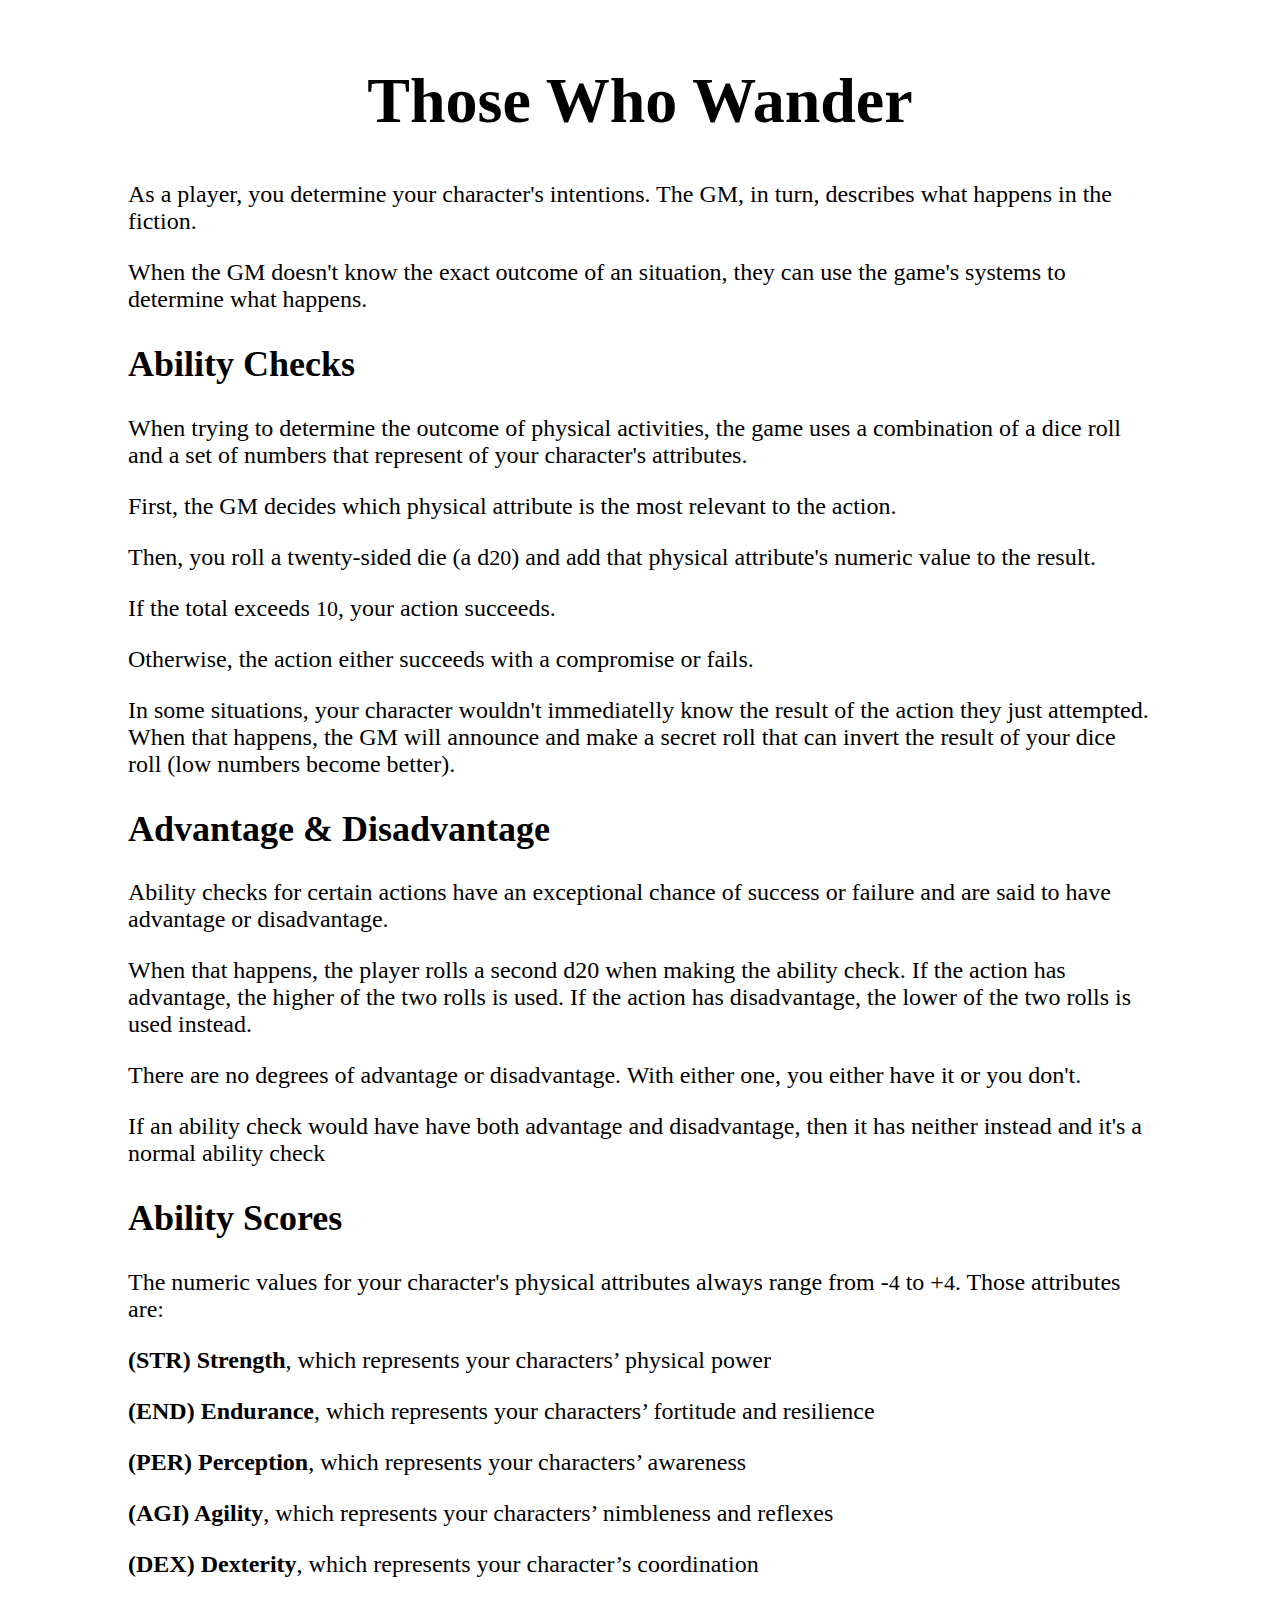
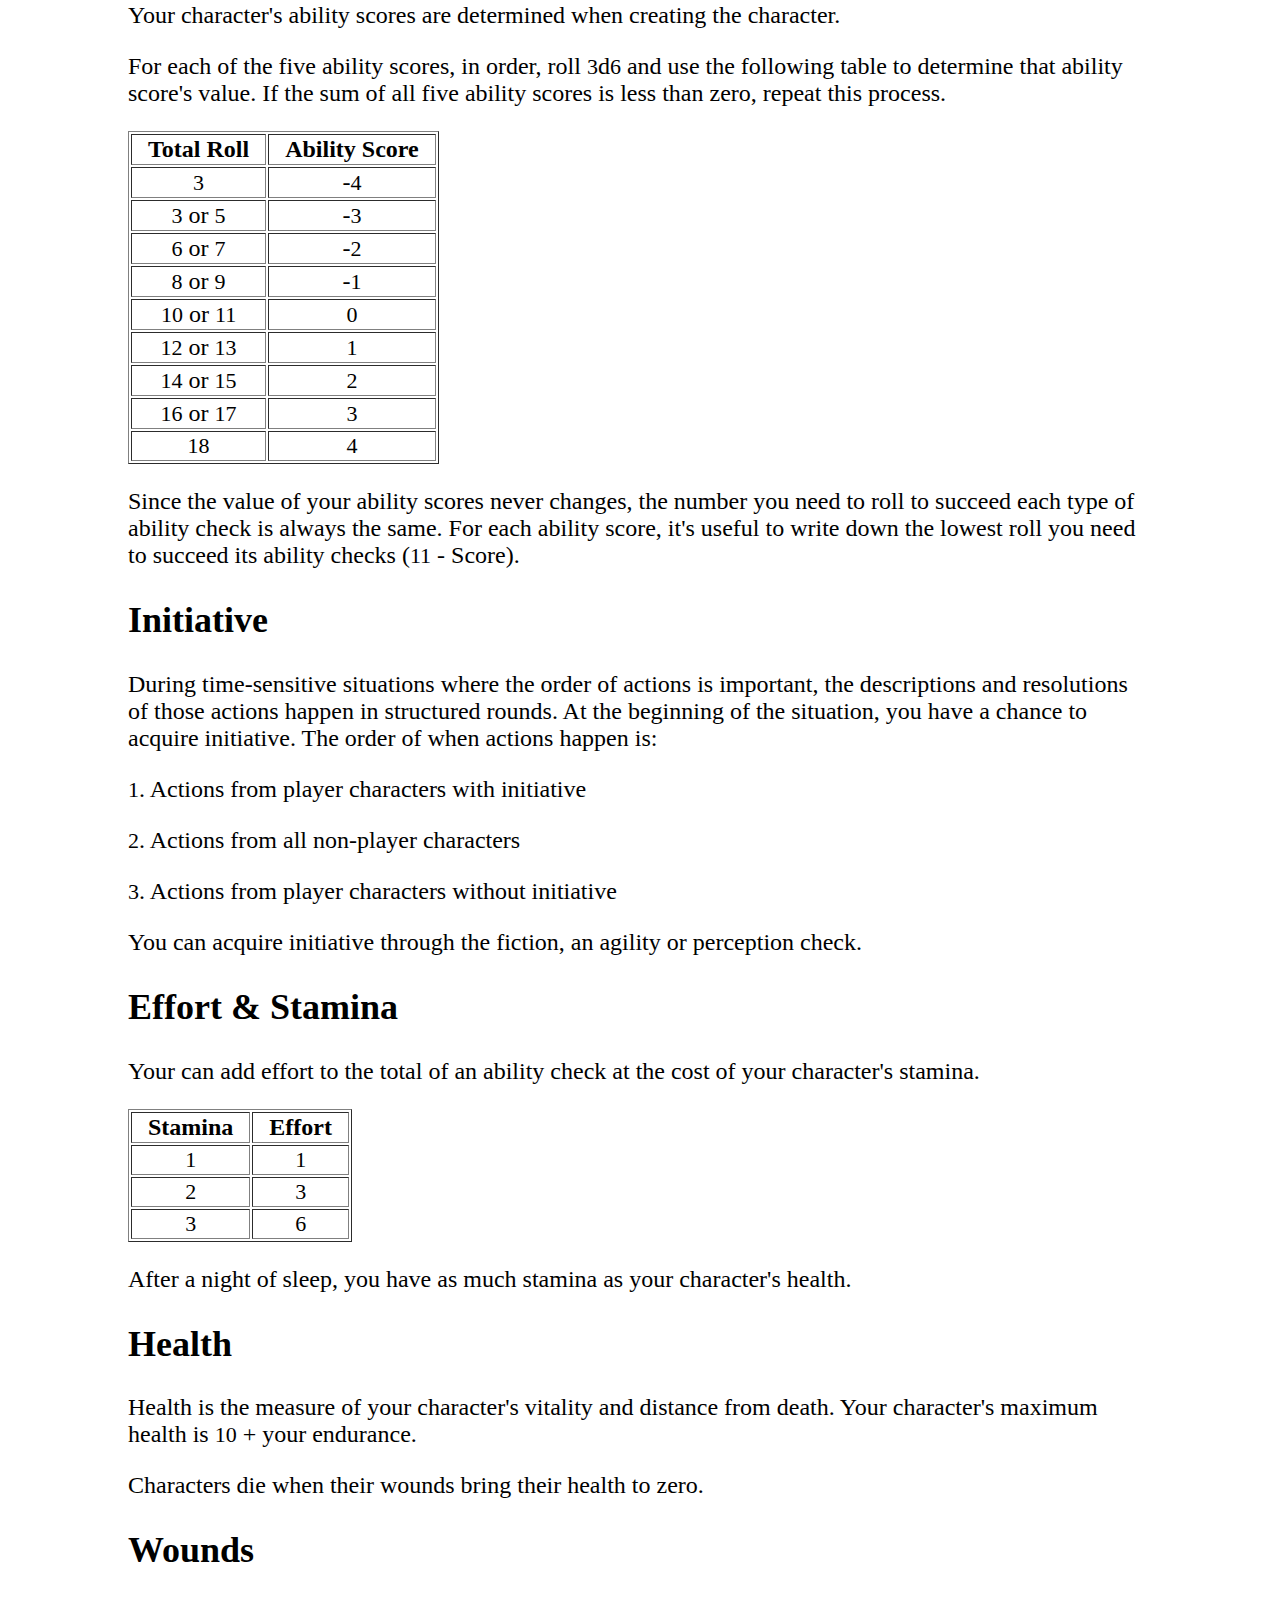
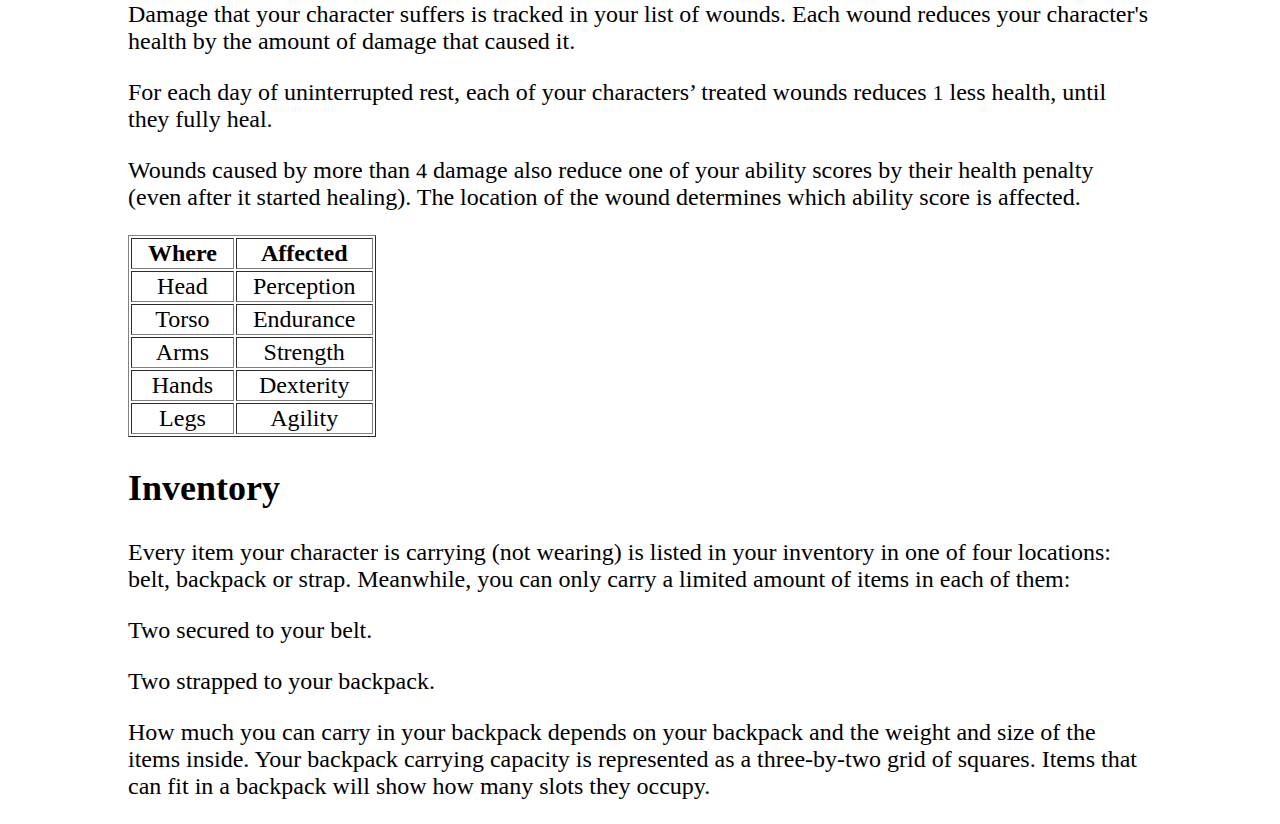
<file: index.html>
<html>

<head>
    <meta content="text/html; charset=UTF-8" http-equiv="content-type">
    <meta name="viewport" content="width=device-width, initial-scale=1.0">
    <link rel="stylesheet" type="text/css" href="stylesheet.css">
</head>

<body>

    <h1>Those Who Wander</h1>

    <p>As a player, you determine your character's intentions. The GM, in turn, describes what happens in the fiction.
    </p>
    <p>When the GM doesn't know the exact outcome of an situation, they can use the game's systems to determine what
        happens.</p>

    <h2>Ability Checks</h2>
    <p>When trying to determine the outcome of physical activities, the game uses a combination of a dice roll and a set
        of numbers that represent of your character's attributes.</p>
    <p>First, the GM decides which physical attribute is the most relevant to the action.</p>
    <p>Then, you roll a twenty-sided die (a d<span class='numeric'>20</span>) and add that physical attribute's numeric
        value to the result.</p>
    <p>If the total exceeds <span class='numeric'>10</span>, your action succeeds.</p>
    <p>Otherwise, the action either succeeds with a compromise or fails.</p>
    <p>
        In some situations, your character wouldn't immediatelly know the result of the action they just attempted.
        When that happens, the GM will announce and make a secret roll that can invert the result of your dice roll (low
        numbers become better).
    </p>

    <h2>Advantage & Disadvantage</h2>
    <p>Ability checks for certain actions have an exceptional chance of success or failure and are said to have
        advantage or disadvantage.
    </p>
    <p>
        When that happens, the player rolls a second d20 when making the ability check.
        If the action has advantage, the higher of the two rolls is used. If the action has disadvantage, the lower
        of the two rolls is used instead.
    </p>
    <p>There are no degrees of advantage or disadvantage. With either one, you either have it or you don't.</p>
    <p>If an ability check would have have both advantage and disadvantage, then it has neither instead and it's a
        normal ability check</p>

    <h2>Ability Scores</h2>
    <p>The numeric values for your character's physical attributes always range from -<span class='numeric'>4</span>
        to +<span class='numeric'>4</span>. Those attributes are:
    </p>
    <p>
        <b>(STR) Strength</b>, which represents your characters’ physical power
    </p>
    <p>
        <b>(END) Endurance</b>, which represents your characters’ fortitude and resilience
    </p>
    <p>
        <b>(PER) Perception</b>, which represents your characters’ awareness
    </p>
    <p>
        <b>(AGI) Agility</b>, which represents your characters’ nimbleness and reflexes
    </p>
    <p>
        <b>(DEX) Dexterity</b>, which represents your character’s coordination
    </p>

    <p>Your character's ability scores are determined when creating the character. </p>
    <p>
        For each of the five ability scores, in order, roll <span class='numeric'>3</span>d<span
            class='numeric'>6</span> and use the following table to determine that
        ability score's value.
        If the sum of all five ability scores is less than zero, repeat this process.
    </p>

    <table border="1">
        <thead>
            <th>Total Roll</th>
            <th>Ability Score</th>
        </thead>
        <tbody>
            <tr>
                <td><span class='numeric'>3</span></td>
                <td>-<span class='numeric'>4</span></td>
            </tr>
            <tr>
                <td><span class='numeric'>3</span> or <span class='numeric'>5</span></td>
                <td>-<span class='numeric'>3</span></td>
            </tr>
            <tr>
                <td><span class='numeric'>6</span> or <span class='numeric'>7</span></td>
                <td>-<span class='numeric'>2</span></td>
            </tr>
            <tr>
                <td><span class='numeric'>8</span> or <span class='numeric'>9</span></td>
                <td>-<span class='numeric'>1</span></td>
            </tr>
            <tr>
                <td><span class='numeric'>10</span> or <span class='numeric'>11</span></td>
                <td><span class='numeric'>0</span></td>
            </tr>
            <tr>
                <td><span class='numeric'>12</span> or <span class='numeric'>13</span></td>
                <td><span class='numeric'>1</span></td>
            </tr>
            <tr>
                <td><span class='numeric'>14</span> or <span class='numeric'>15</span></td>
                <td><span class='numeric'>2</span></td>
            </tr>
            <tr>
                <td><span class='numeric'>16</span> or <span class='numeric'>17</span></td>
                <td><span class='numeric'>3</span></td>
            </tr>
            <tr>
                <td><span class='numeric'>18</span></td>
                <td><span class='numeric'>4</span></td>
            </tr>
        </tbody>
    </table>

    <p>
        Since the value of your ability scores never changes, the number you need to roll to succeed each type of
        ability check is always the same.
        For each ability score, it's useful to write down the lowest roll you need to succeed its ability checks
        (<span class='numeric'>11</span>
        - Score).
    </p>

    <h2>Initiative</h2>
    <p>
        During time-sensitive situations where the order of actions is important,
        the descriptions and resolutions of those actions happen in structured rounds.
        At the beginning of the situation, you have a chance to acquire initiative. The order of when actions happen is:
    </p>
    <p>
        <span class='numeric'>1</span>. Actions from player characters with initiative
    </p>
    <p>
        <span class='numeric'>2</span>. Actions from all non-player characters
    </p>
    <p>
        <span class='numeric'>3</span>. Actions from player characters without initiative
    </p>
    <p>
        You can acquire initiative through the fiction, an agility or perception check.
    </p>

    <h2>Effort & Stamina</h2>
    <p>
        Your can add effort to the total of an ability check at the cost of your character's stamina.
    </p>

    <table border="1">
        <thead>
            <th>Stamina</th>
            <th>Effort</th>
        </thead>
        <tbody>
            <tr>
                <td><span class='numeric'>1</span></td>
                <td><span class='numeric'>1</span></td>
            </tr>
            <tr>
                <td><span class='numeric'>2</span></td>
                <td><span class='numeric'>3</span></td>
            </tr>
            <tr>
                <td><span class='numeric'>3</span></td>
                <td><span class='numeric'>6</span></td>
            </tr>
        </tbody>
    </table>
    <p>
        After a night of sleep, you have as much stamina as your character's health.
    </p>

    <h2>Health</h2>
    <p>
        Health is the measure of your character's vitality and distance from death.
        Your character's maximum health is <span class='numeric'>10</span> + your endurance.
    </p>
    <p>
        Characters die when their wounds bring their health to zero.
    </p>

    <h2>Wounds</h2>
    <p>
        Damage that your character suffers is tracked in your list of wounds.
        Each wound reduces your character's health by the amount of damage that caused it.
    </p>

    <p>
        For each day of uninterrupted rest, each of your characters’ treated wounds reduces <span
            class='numeric'>1</span> less health,
        until they fully heal.
    </p>

    <p>
        Wounds caused by more than <span class='numeric'>4</span> damage also reduce one of your ability
        scores by their health penalty
        (even after it started healing).
        The location of the wound determines which ability score is affected.
    </p>

    <table border="1">
        <thead>
            <th>Where</th>
            <th>Affected</th>
        </thead>
        <tbody>
            <tr>
                <td>Head</td>
                <td>Perception</td>
            </tr>
            <tr>
                <td>Torso</td>
                <td>Endurance</td>
            </tr>
            <tr>
                <td>Arms</td>
                <td>Strength</td>
            </tr>
            <tr>
                <td>Hands</td>
                <td>Dexterity</td>
            </tr>
            <tr>
                <td>Legs</td>
                <td>Agility</td>
            </tr>
        </tbody>
    </table>

    <h2>Inventory</h2>
    <p>
        Every item your character is carrying (not wearing) is listed in your inventory in one of four
        locations: belt, backpack or strap.
        Meanwhile, you can only carry a limited amount of items in each of them:
    </p>
    <p>Two secured to your belt.</p>
    <p>Two strapped to your backpack.</p>
    <p>
        How much you can carry in your backpack depends on your backpack and the weight and size of the items inside.
        Your backpack carrying capacity is represented as a three-by-two grid of squares.
        Items that can fit in a backpack will show how many slots they occupy.
    </p>
</body>

</html>
</file>
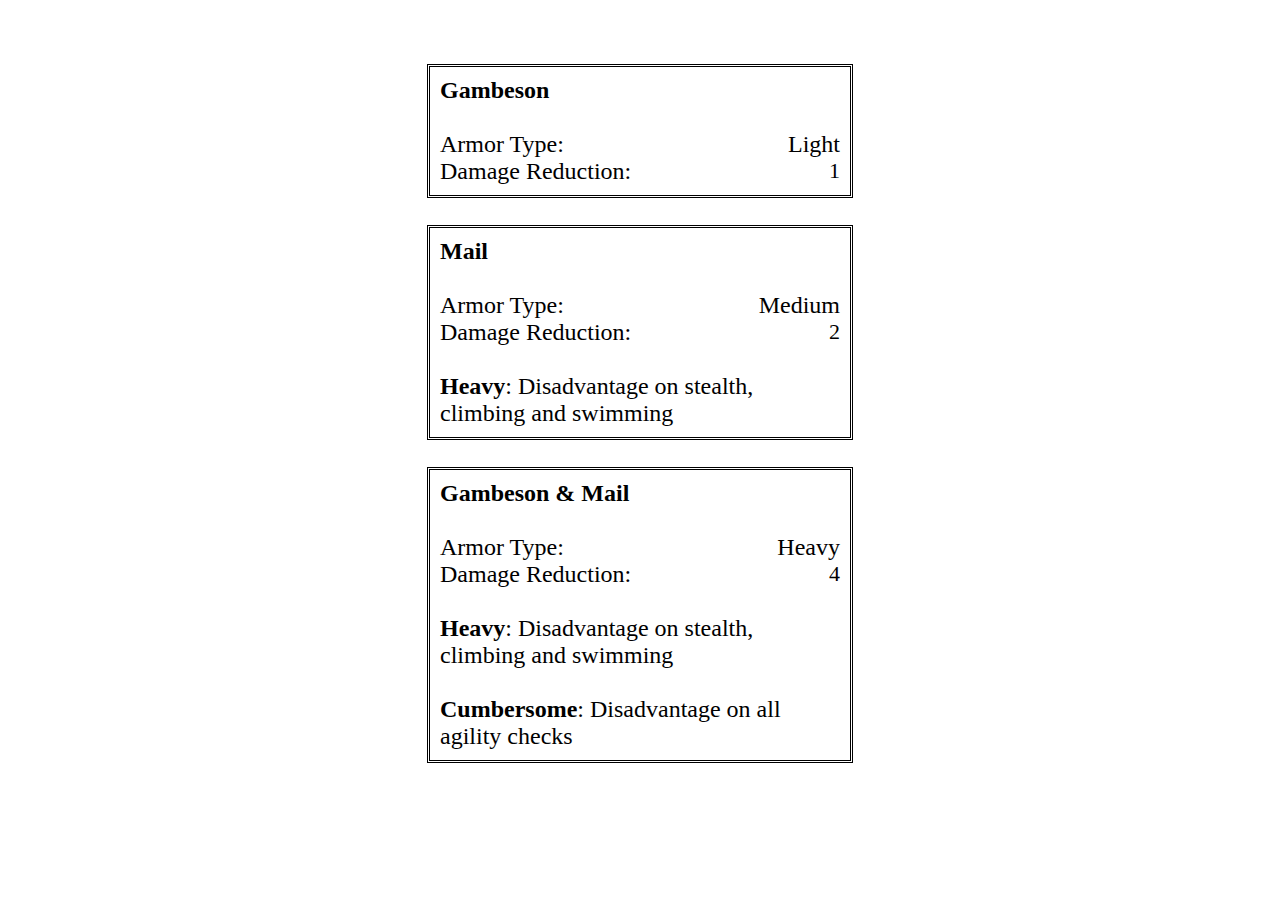
<file: armors.html>
<html>

<head>
    <meta content="text/html; charset=UTF-8" http-equiv="content-type">
    <meta name="viewport" content="width=device-width, initial-scale=1.0">
    <link rel="stylesheet" type="text/css" href="stylesheet.css">
    <script src="armors.js"></script>
</head>

<body>

    <div id='content'></div>

</body>

</html>
</file>
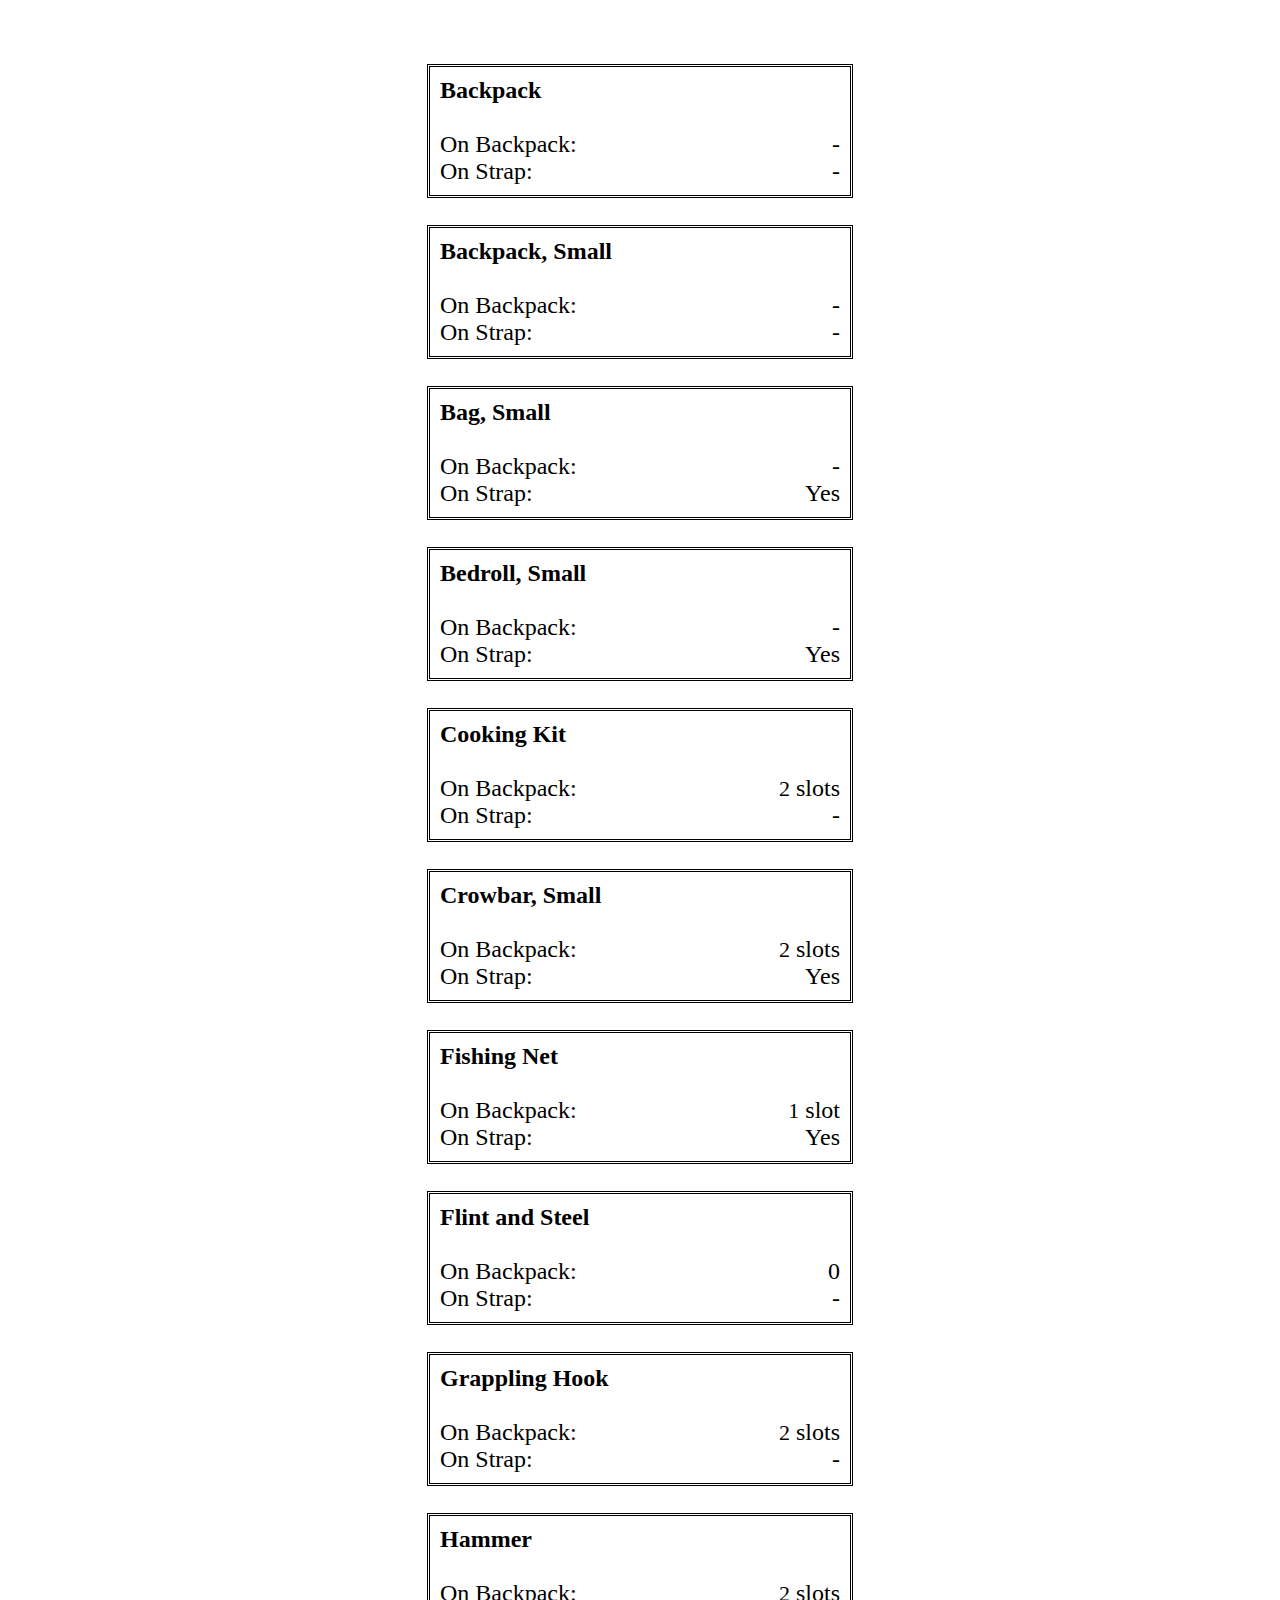
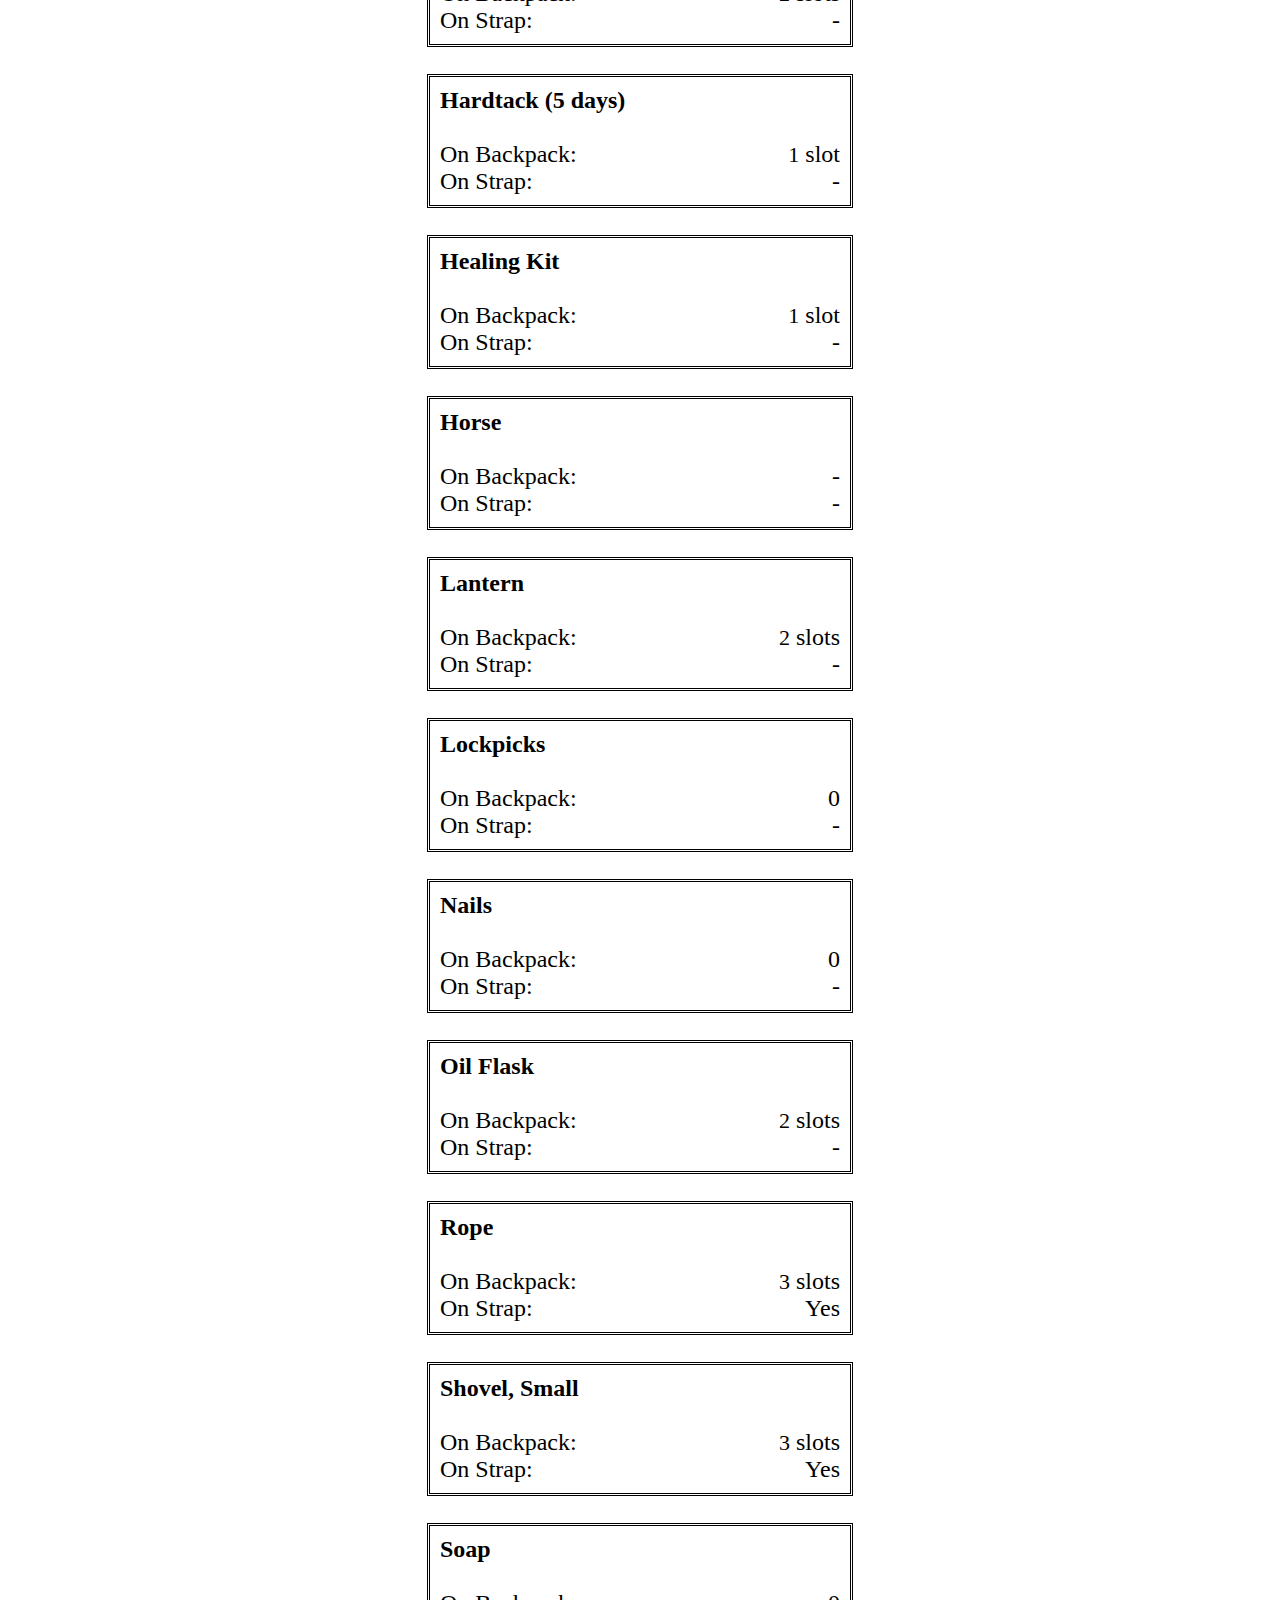
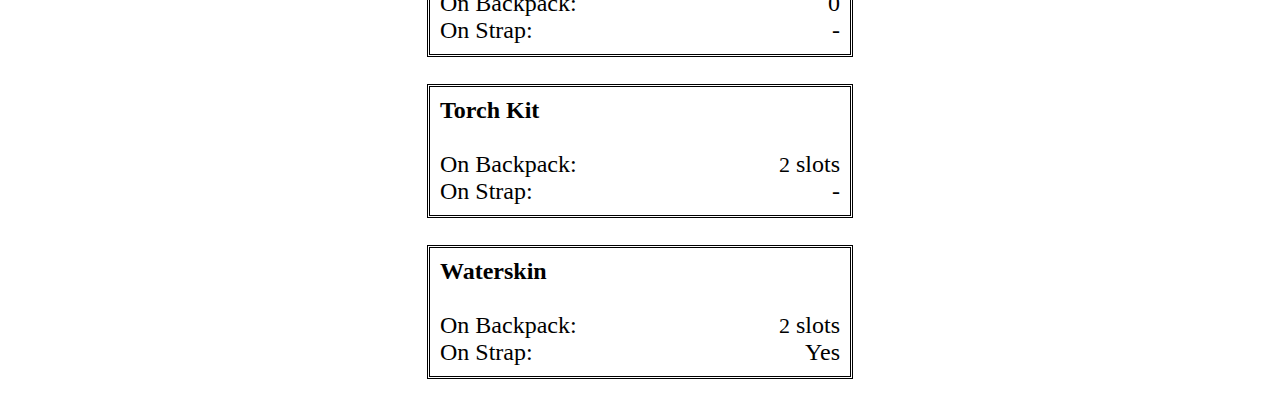
<file: items.html>
<html>

<head>
    <meta content="text/html; charset=UTF-8" http-equiv="content-type">
    <meta name="viewport" content="width=device-width, initial-scale=1.0">
    <link rel="stylesheet" type="text/css" href="stylesheet.css">
    <script src="items.js"></script>
</head>

<body>

    <div id='content'></div>

</body>

</html>
</file>
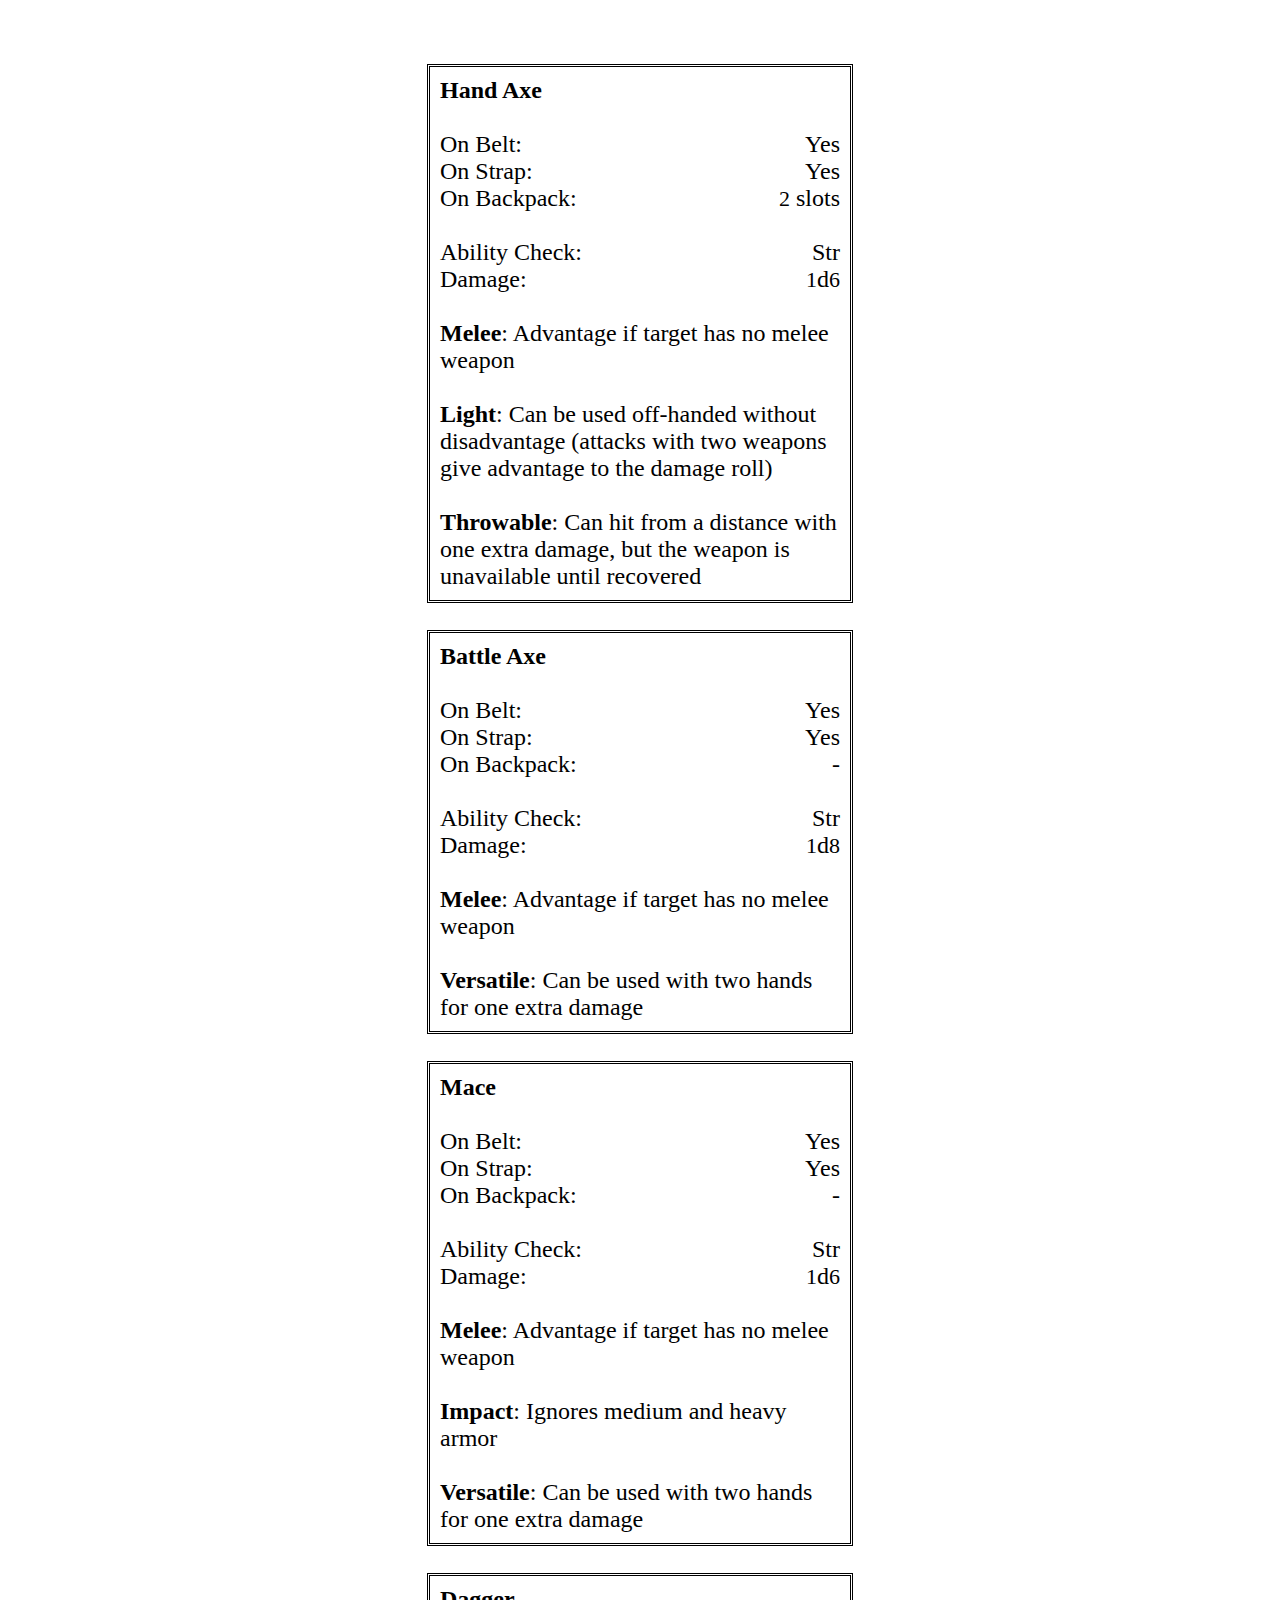
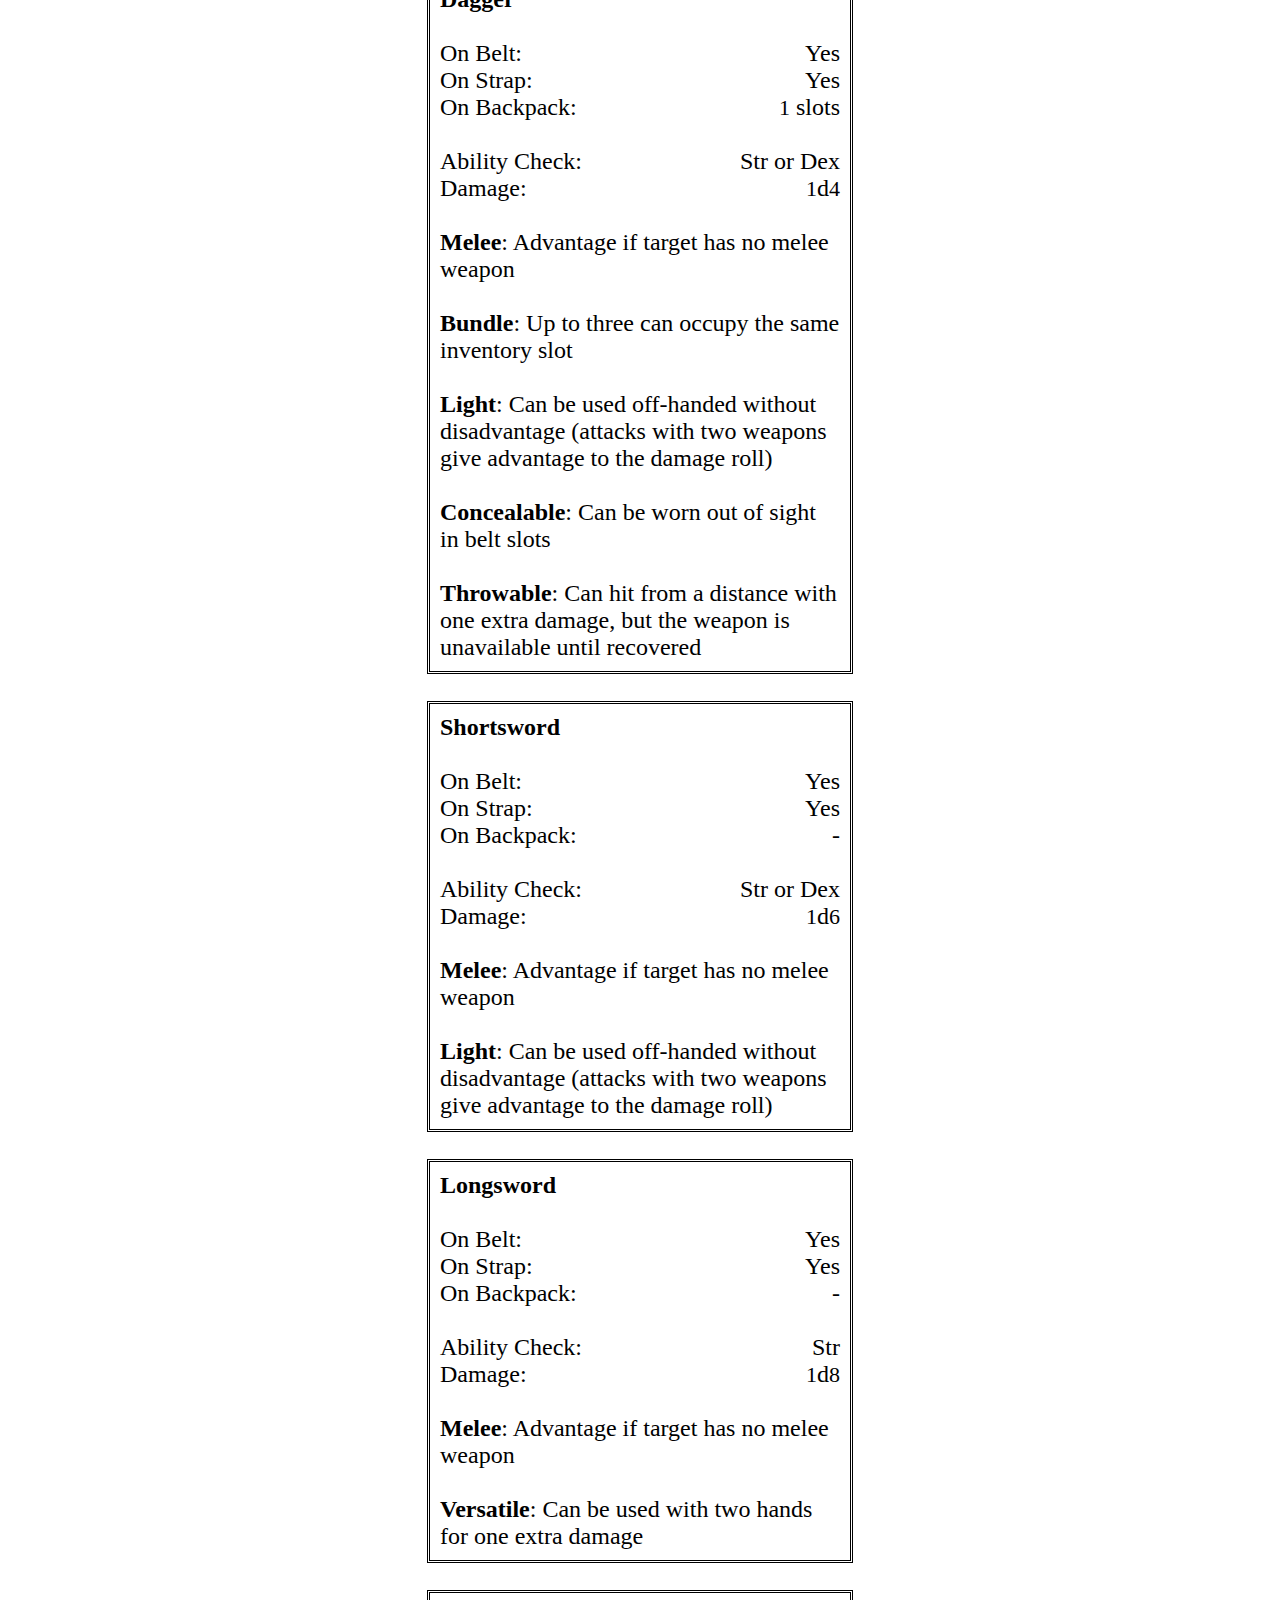
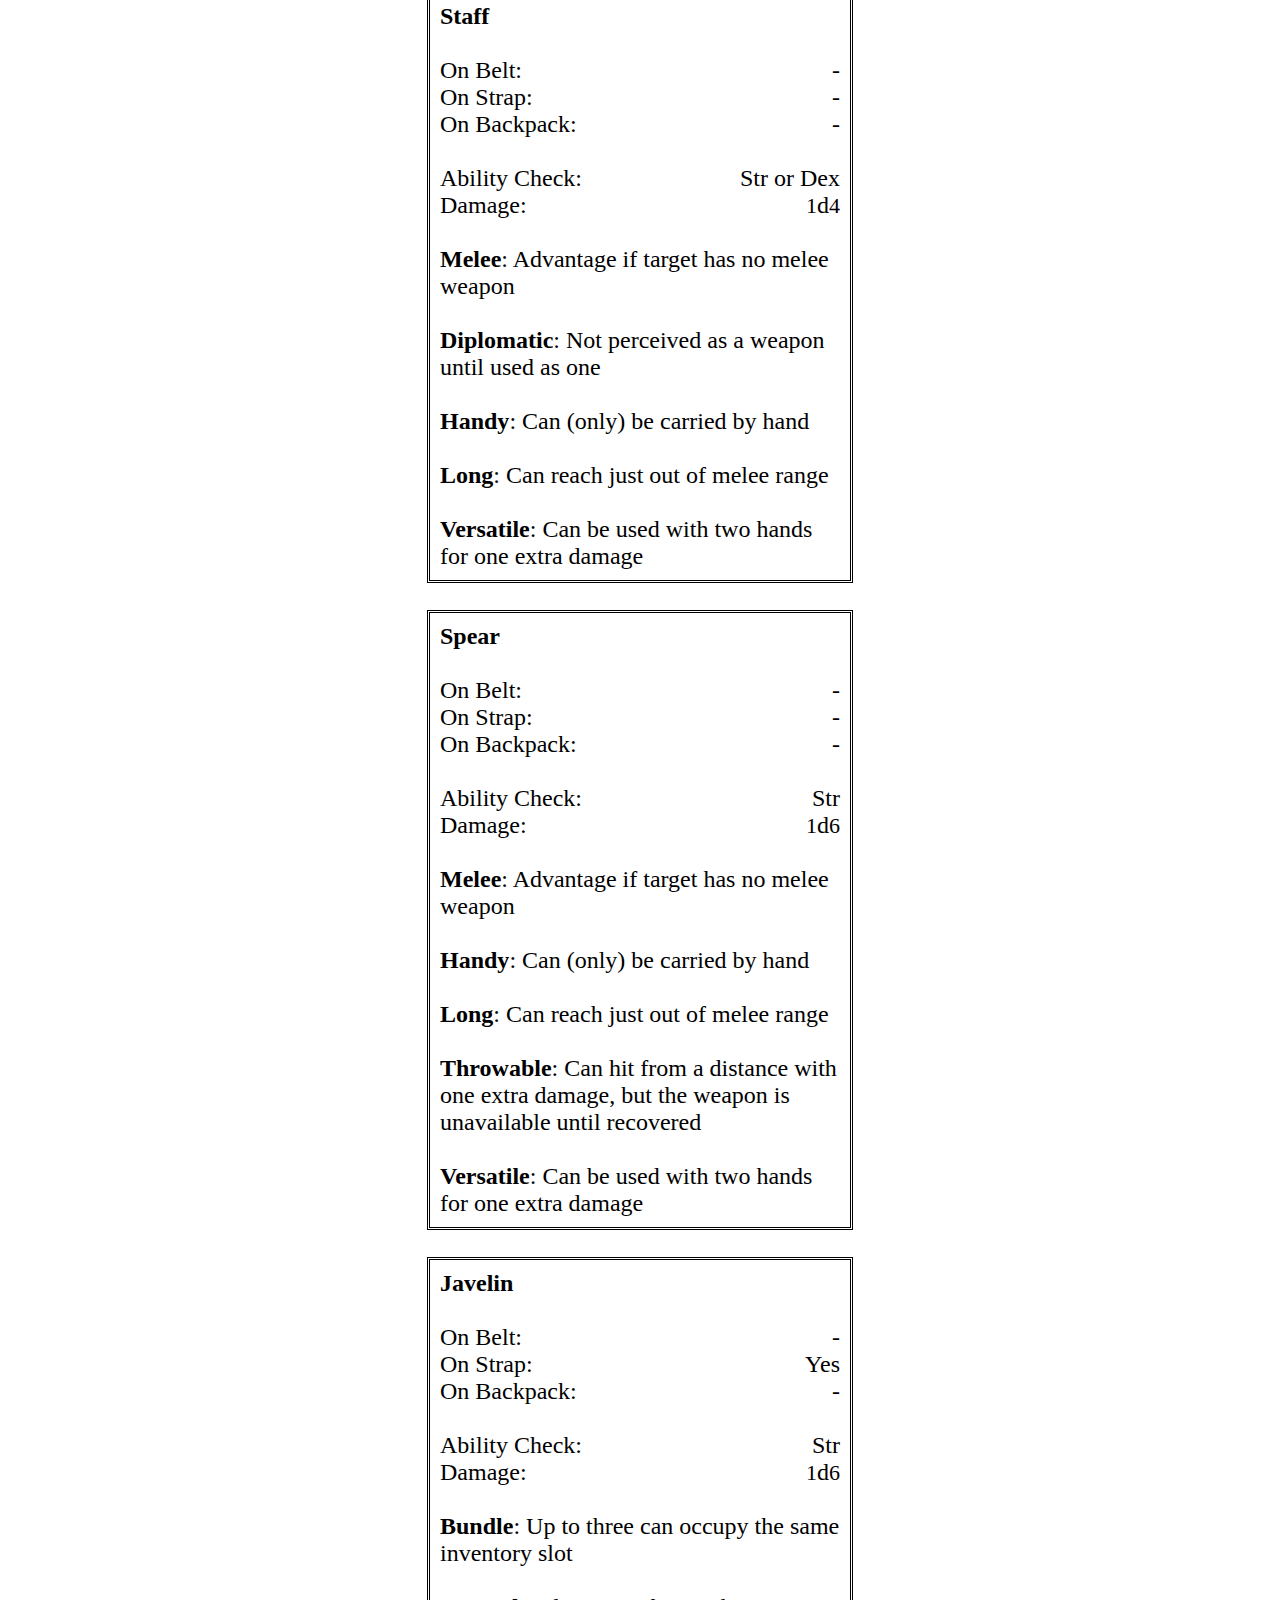
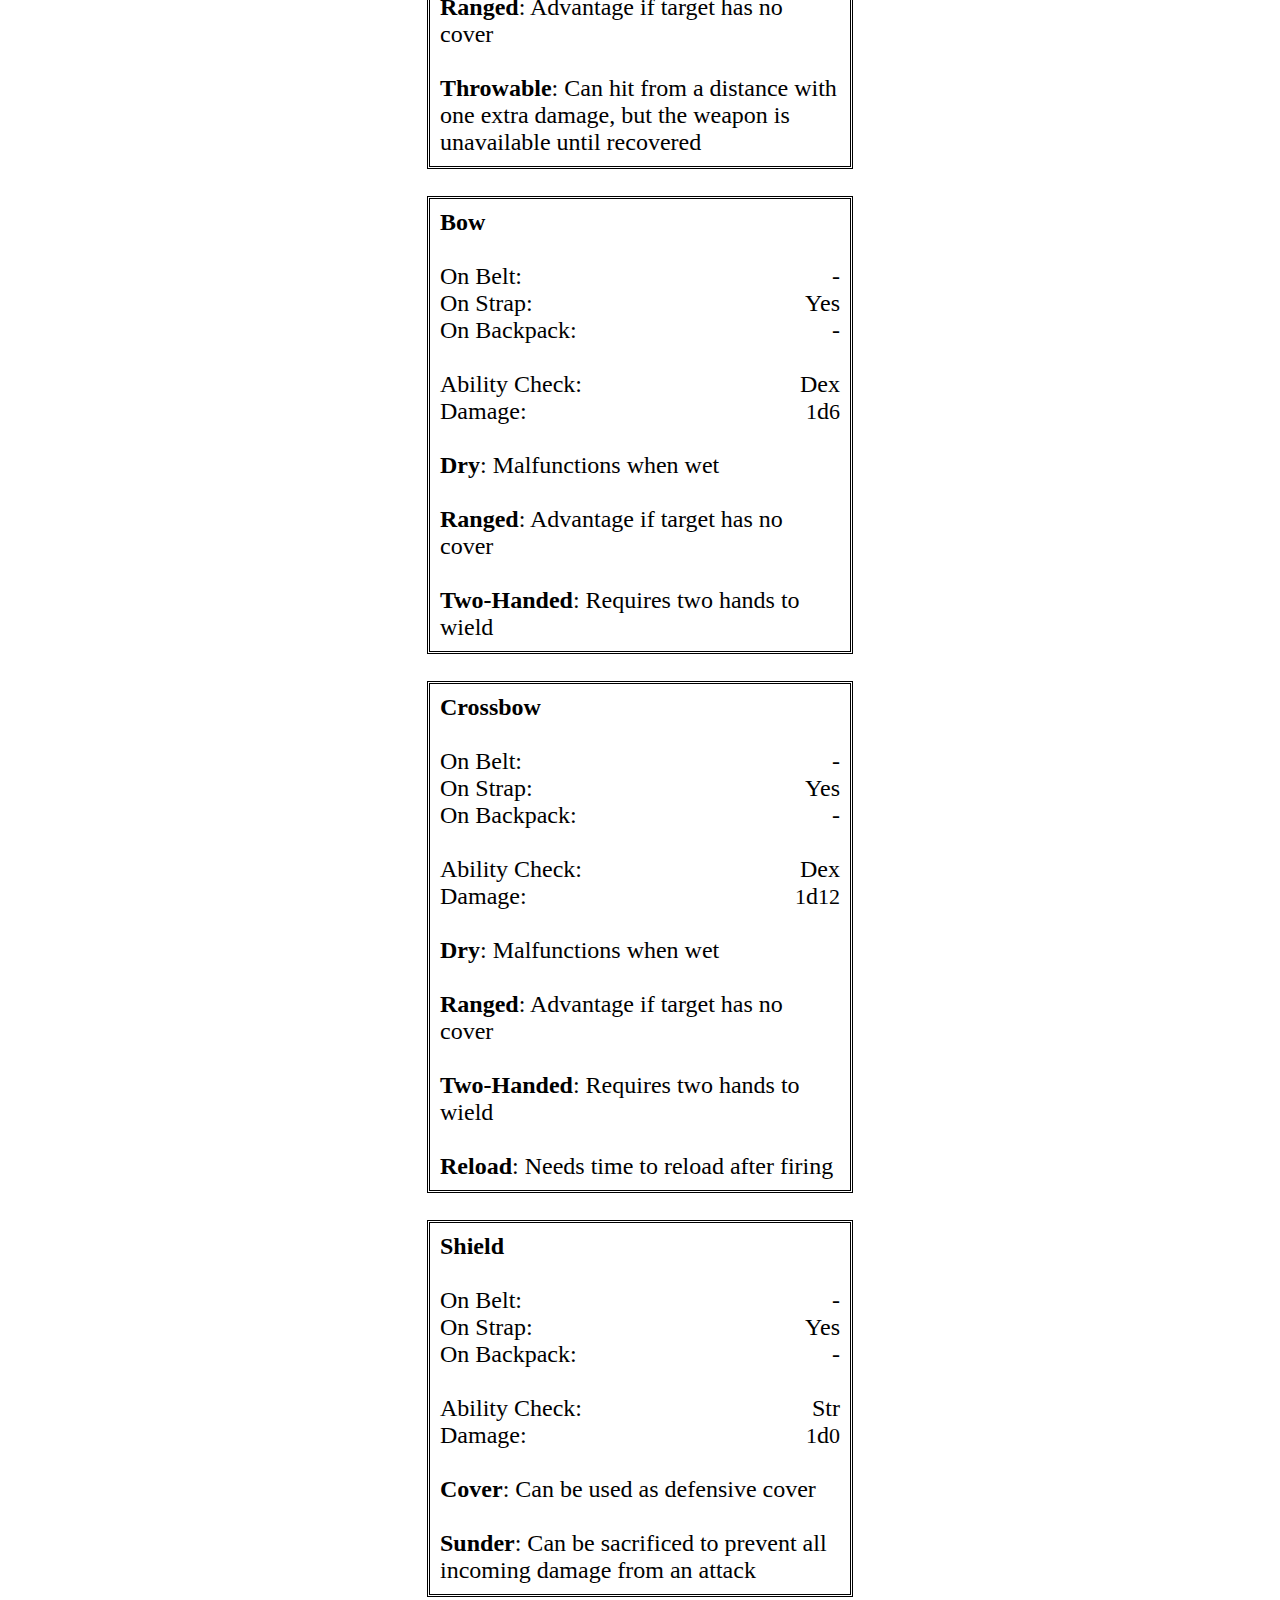
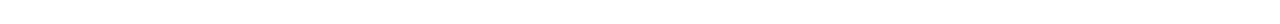
<file: weapons.html>
<html>

<head>
    <meta content="text/html; charset=UTF-8" http-equiv="content-type">
    <link rel="stylesheet" type="text/css" href="stylesheet.css">
    <script src="weapons.js"></script>
</head>

<body>

    <div id='content'></div>

</body>

</html>
</file>
<file: stylesheet.css>
@import url('https://themes.googleusercontent.com/fonts/css?kit=OuT6tNF0ohIDAMHhOGIbOBgekKnXlsoZzDR_hUHtwGno4xrEc13e9m2y6AAAaCd7phdtLXTSUirCR8AU6XHuMtjOux-g37ZJarMPzAi5EtI');

body {
    width: 80%;
    margin: auto;
    margin-top: 4rem;
}

body,
th,
td {
    font-family: 'IM Fell English';
    font-size: 24;
}

th,
td {
    padding-left: 1rem;
    padding-right: 1rem;
    text-align: center;
}

h1 {
    font-size: 64;
    text-align: center;
}

.example {
    font-family: 'Averia Serif Libre';
    font-style: italic;
}

.numeric {
    font-family: 'Almendra SC';
    font-size: 22;
}

.item {
    border: double;
    padding: 10;
    max-width: 400;
    margin: auto;
}

.right {
    float: right;
}

@media (max-width: 600px) {

    body {
        font-size: 20;
    }

    h1 {
        font-size: 48;
    }

    .item {
        max-width: 90%;
    }
}
</file>
